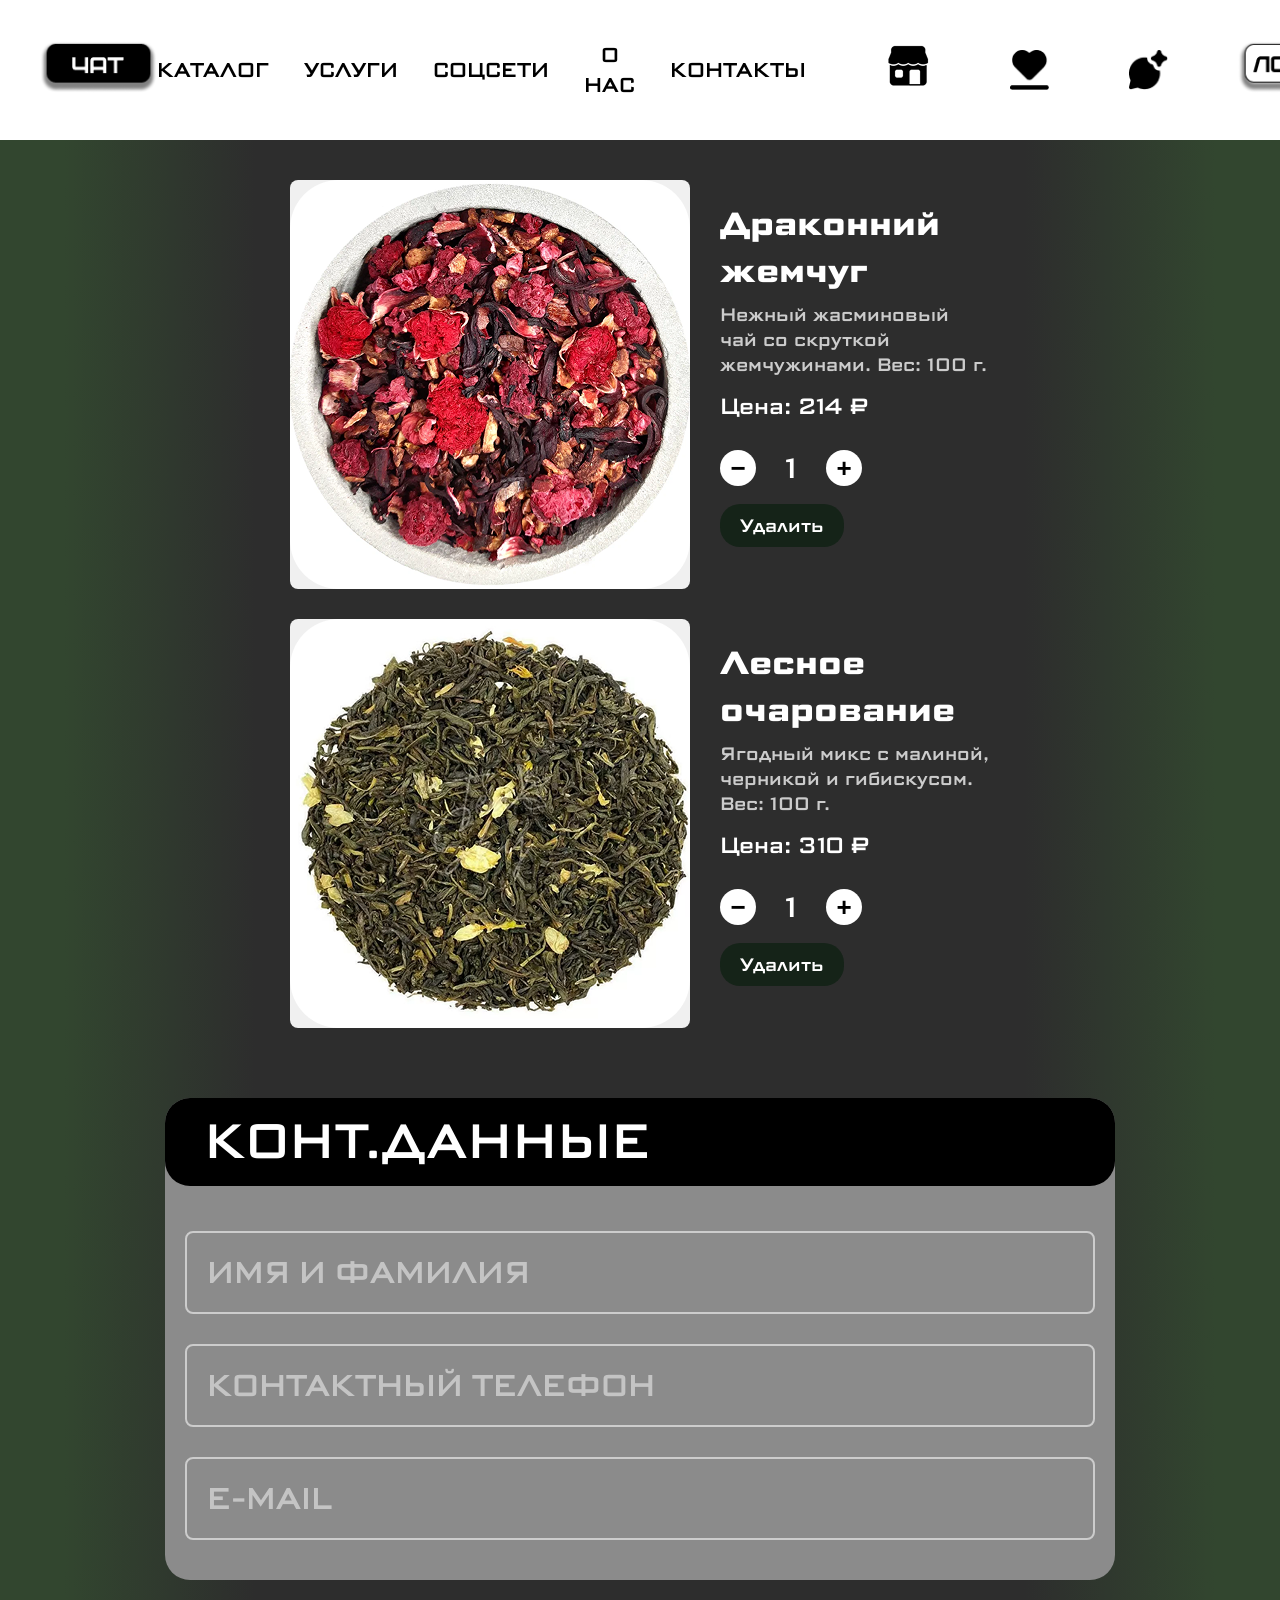
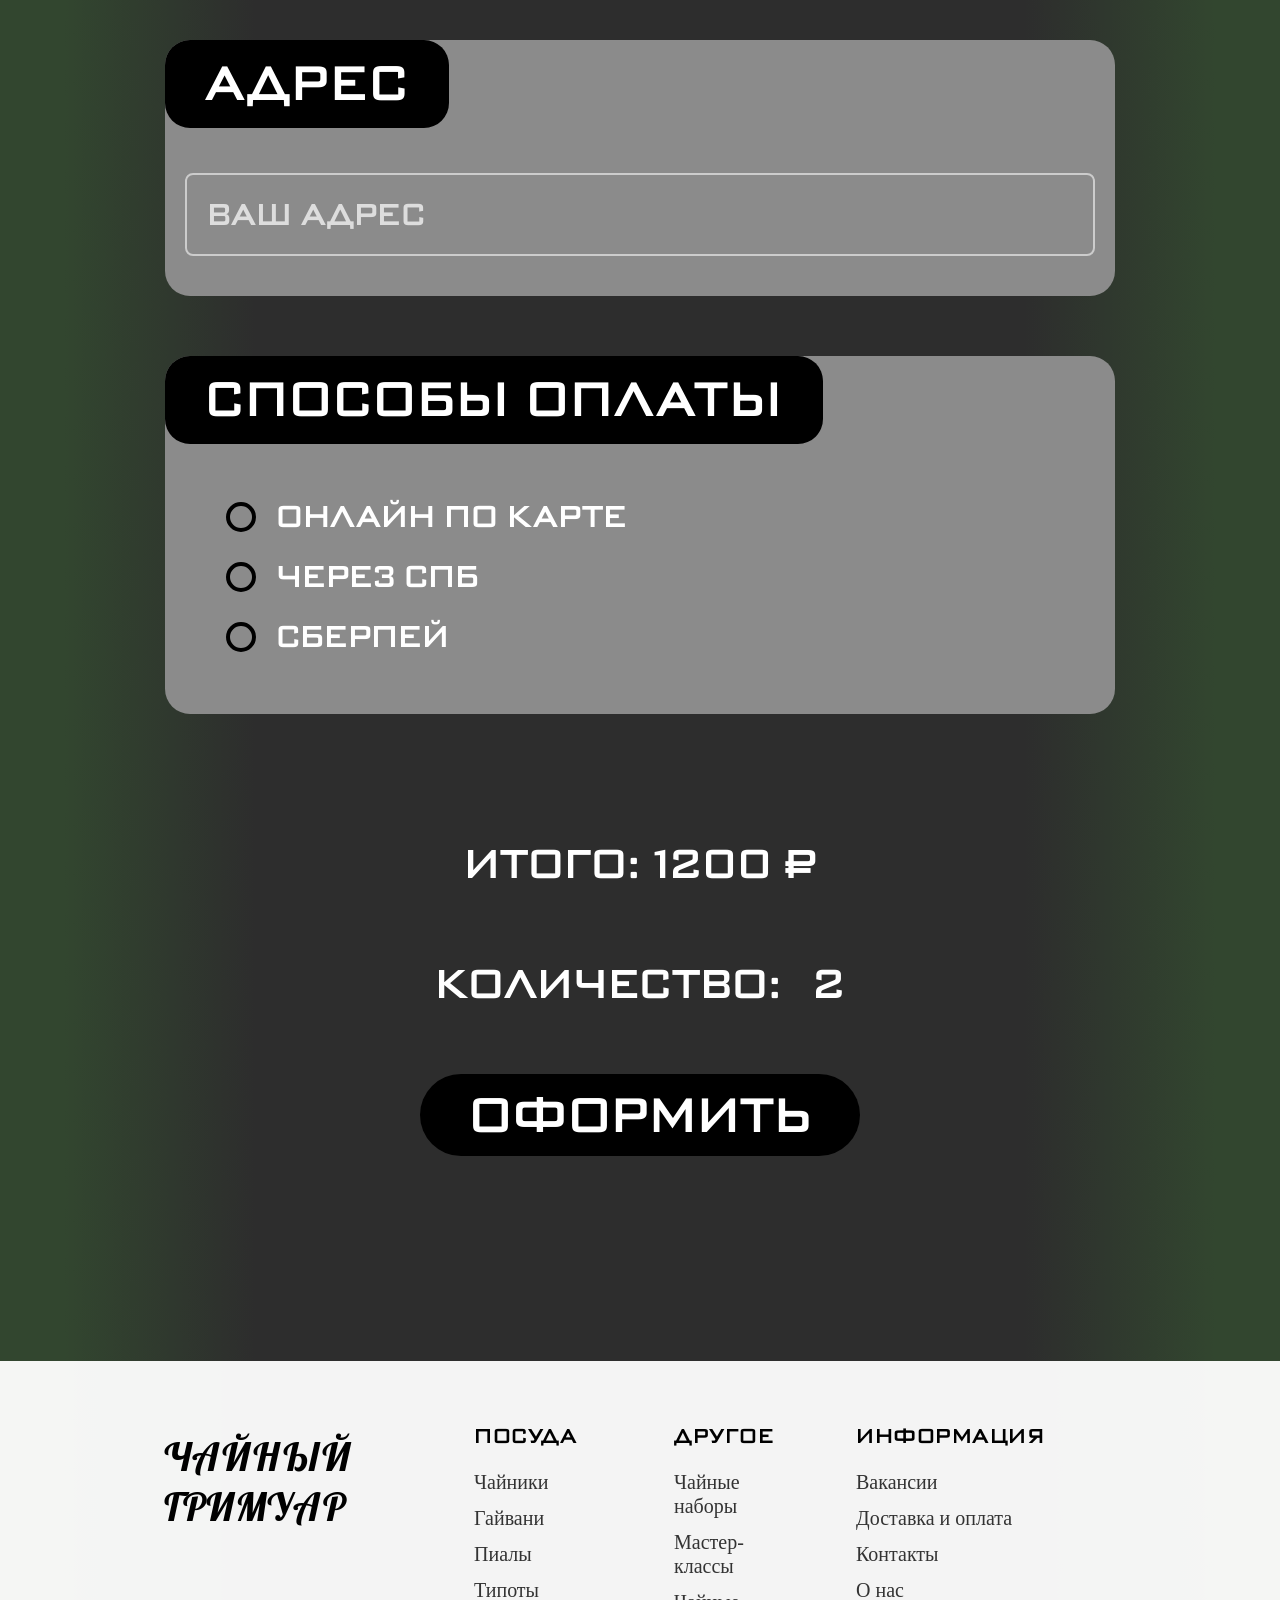
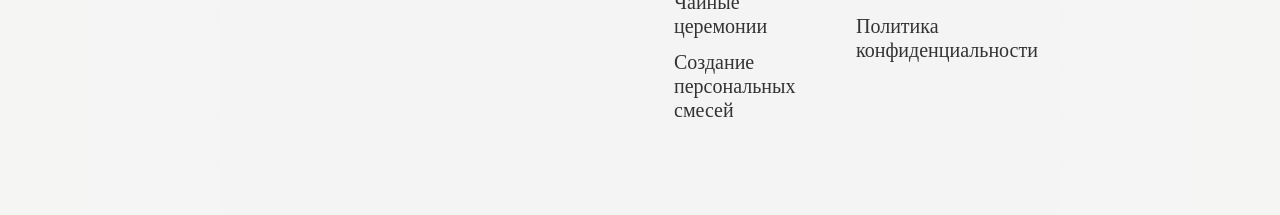
<file: basket.html>
<!DOCTYPE html>
<html lang="ru">
<head>
  <meta charset="UTF-8">
  <meta name="viewport" content="width=device-width, initial-scale=1.0, user-scalable=yes">
  <title>Корзина — Чайный магазин</title>
  <link rel="stylesheet" href="styles/stylesbasket.css">
  <link rel="preconnect" href="https://fonts.googleapis.com">
<link rel="preconnect" href="https://fonts.gstatic.com" crossorigin>
<link href="https://fonts.googleapis.com/css2?family=Lobster&family=Science+Gothic:wdth,wght@50,100..900&display=swap" rel="stylesheet">
</head>
<body>
  <div class="page">
    <!-- Шапка -->
    <div class="header">
            <div class="icon-img-btn">
                <button class="special-icon-btn">
                    <img src="images/чат 3.png" alt="icon-img-btn">
                </button>
    </div>
        <div class="nav-links">
            <button class="nav-link">КАТАЛОГ</button>
            <button class="nav-link">УСЛУГИ</button>
            <button class="nav-link">СОЦСЕТИ</button>
            <button class="nav-link">О НАС</button>
            <button class="nav-link">КОНТАКТЫ</button>
        </div>
        <!-- правый блок: 3 иконки + кнопка -->
        <div class="right-group">
            <div class="social-icons">
                    <a href="index.html">
                    <button class="nav-link"><img src="images/главстр.png" alt="Главная">
                    </a>
                </button>
                <button class="social-icon"><img src="images/Union.png" alt="избранное"></button>
                <button class="social-icon"><img src="images/чат.png" alt="чат"></button>
            </div>
            <div class="special-icon-wrapper">
                <button class="special-icon-btn">
                  <a href="login.html">
                  <img src="images/логин1.png" alt="special icon">
                  </a>
                </button>
            </div>
        </div>
    </div>

    <!-- Карточки товаров (корзина) — пролистываются по две вниз, с управлением -->
    <div class="cart-section" id="cartSection">
      <div class="cart-items-container" id="cartContainer">
        <!-- карточки генерируются JS, но можно и статично для демонстрации -->
      </div>
      <!-- стрелки для добавления/удаления? по условию: "с возможностью удалить товар, добавить еще с помощью стрелки" 
           интерпретируем как внутри карточки стрелки количества и кнопка удаления -->
    </div>

        <!-- Блок КОНТ.ДАННЫЕ -->
    <div class="contacts-block">
      <div class="contacts-title">КОНТ.ДАННЫЕ</div>
      <div class="contact-field">
        <input type="text" placeholder="ИМЯ И ФАМИЛИЯ" id="nameInput">
      </div>
      <div class="contact-field">
        <input type="text" placeholder="КОНТАКТНЫЙ ТЕЛЕФОН" id="phoneInput">
      </div>
      <div class="contact-field">
        <input type="email" placeholder="E-MAIL" id="emailInput">
      </div>
    </div>

    <!-- Блок АДРЕС -->
    <div class="address-block">
      <div class="address-title">АДРЕС</div>
      <div class="address-field">
        <input type="text" placeholder="ВАШ АДРЕС" id="addressInput">
      </div>
    </div>

    <!-- Блок Способы оплаты -->
    <div class="payment-block">
      <div class="payment-title">СПОСОБЫ ОПЛАТЫ</div>
      <div class="payment-options" id="paymentOptions">
        <div class="payment-option" data-value="online">
          <div class="radio-circle" onclick="selectPayment(this)"></div>
          <span class="payment-text">ОНЛАЙН ПО КАРТЕ</span>
        </div>
        <div class="payment-option" data-value="spb">
          <div class="radio-circle" onclick="selectPayment(this)"></div>
          <span class="payment-text">ЧЕРЕЗ СПБ</span>
        </div>
        <div class="payment-option" data-value="sberpay">
          <div class="radio-circle" onclick="selectPayment(this)"></div>
          <span class="payment-text">СБЕРПЕЙ</span>
        </div>
      </div>
    </div>
 </div>
  
    <!-- ВАШ ЗАКАЗ -->
    <div class="order-summary">ВАШ ЗАКАЗ</div>
    <div class="order-details">
      <span>КОЛИЧЕСТВО:</span>
      <span id="totalQuantity">2</span>
    </div>
    <div class="total-block">
      <span>ИТОГО:</span>
      <span id="totalPrice">1200 ₽</span>
    </div>

    <!-- Кнопка ОФОРМИТЬ -->
    <button class="checkout-btn" id="checkoutButton">ОФОРМИТЬ</button>

    <!-- Подвал -->
    <footer class="footer">
    <div class="footer-content">
        <div class="footer-brand">
            <h2 class="brand-title">ЧАЙНЫЙ ГРИМУАР</h2>
        </div>
        <div class="footer-links">
            <div class="footer-column">
                <h3 class="column-title">ПОСУДА</h3>
                <ul class="footer-list">
                    <li><a href="#">Чайники</a></li>
                    <li><a href="#">Гайвани</a></li>
                    <li><a href="#">Пиалы</a></li>
                    <li><a href="#">Типоты</a></li>
                </ul>
            </div>
            <div class="footer-column">
                <h3 class="column-title">ДРУГОЕ</h3>
                <ul class="footer-list">
                    <li><a href="#">Чайные наборы</a></li>
                    <li><a href="#">Мастер-классы</a></li>
                    <li><a href="#">Чайные церемонии</a></li>
                    <li><a href="#">Создание персональных смесей</a></li>
                </ul>
            </div>
        </div>
        <div class="footer-info">
            <h3 class="column-title">ИНФОРМАЦИЯ</h3>
            <ul class="footer-list">
                <li><a href="#">Вакансии</a></li>
                <li><a href="#">Доставка и оплата</a></li>
                <li><a href="#">Контакты</a></li>
                <li><a href="#">О нас</a></li>
                <li><a href="#">Политика конфиденциальности</a></li>
            </ul>
        </div>
        <div class="image-section"></div>
    </div>
</footer>
    <script>
    
    (function() {
      // Данные товаров в корзине (чай)
      const products = [
        { id: 1, name: 'Драконний жемчуг', price: 214, quantity: 1, image: 'images/Rectangle 49.png',
    description: 'Нежный жасминовый чай со скруткой жемчужинами. Вес: 100 г.'
  },
        { id: 2, name: 'Лесное очарование', price: 310, quantity: 1, image: 'images/Rectangle 41.png',
    description: 'Ягодный микс с малиной, черникой и гибискусом. Вес: 100 г.'
  }
      ];

      const cartContainer = document.getElementById('cartContainer');
      const totalQuantitySpan = document.getElementById('totalQuantity');
      const totalPriceSpan = document.getElementById('totalPrice');

      // Функция пересчета итогов
      function updateTotals() {
        let totalQty = 0;
        let totalCost = 0;
        const cards = document.querySelectorAll('.product-card');
        cards.forEach(card => {
          const qtyEl = card.querySelector('.quantity-value');
          const price = parseInt(card.dataset.price);
          const qty = parseInt(qtyEl.textContent);
          totalQty += qty;
          totalCost += price * qty;
        });
        totalQuantitySpan.textContent = totalQty;
        totalPriceSpan.textContent = totalCost + ' ₽';
      }

      // Удаление товара
      window.deleteProduct = function(cardElement) {
        cardElement.remove();
        updateTotals();
        
      };

      // Изменение количества (стрелки)
      window.changeQuantity = function(button, delta) {
        const card = button.closest('.product-card');
        const qtySpan = card.querySelector('.quantity-value');
        let currentQty = parseInt(qtySpan.textContent);
        currentQty = Math.max(1, currentQty + delta); // минимум 1
        qtySpan.textContent = currentQty;
        updateTotals();
      };

      
      // Рендер одной карточки
     function renderProductCard(product) {
  const cardDiv = document.createElement('div');
  cardDiv.className = 'product-card';
  cardDiv.dataset.price = product.price;
  cardDiv.dataset.id = product.id;
  
  cardDiv.innerHTML = `
    <!-- Картинка товара -->
    <div class="product-image" style="background-image: url('${product.image}');"></div>
    
    <!-- Информация о товаре -->
    <div class="product-info">
      <div class="product-title">${product.name}</div>
      
      <!-- Описание чая (между названием и ценой) -->
      <div class="product-description">${product.description}</div>
      
      <div class="product-desc">Цена: ${product.price} ₽</div>
      <div class="product-controls">
        <button class="quantity-btn" onclick="changeQuantity(this, -1)">−</button>
        <span class="quantity-value">${product.quantity}</span>
        <button class="quantity-btn" onclick="changeQuantity(this, 1)">+</button>
        <button class="delete-btn" onclick="deleteProduct(this.closest('.product-card'))">Удалить</button>
      </div>
    </div>
  `;
  
  cartContainer.appendChild(cardDiv);
}

      // Инициализация корзины
      function initCart() {
        cartContainer.innerHTML = '';
        products.forEach(p => renderProductCard(p));
        
        const existingBtn = document.getElementById('addProductBtn');
        if (existingBtn) existingBtn.remove();
        addMoreBtn.id = 'addProductBtn';
        document.getElementById('cartSection').appendChild(addMoreBtn);
        updateTotals();
      }

      // Выбор способа оплаты (галочка в кружке)
      window.selectPayment = function(circleElement) {
        // снять выделение со всех кружков в блоке
        const allCircles = document.querySelectorAll('#paymentOptions .radio-circle');
        allCircles.forEach(c => c.classList.remove('checked'));
        // добавить checked на выбранный
        circleElement.classList.add('checked');
      };

  
      // Кнопка ОФОРМИТЬ (просто демонстрация)
      document.getElementById('checkoutButton').addEventListener('click', function() {
        const name = document.getElementById('nameInput').value || 'Не указано';
        const phone = document.getElementById('phoneInput').value || 'Не указан';
        const email = document.getElementById('emailInput').value || 'Не указан';
        const address = document.getElementById('addressInput').value || 'Не указан';
        const paymentSelected = document.querySelector('#paymentOptions .radio-circle.checked');
        const paymentMethod = paymentSelected ? paymentSelected.closest('.payment-option').dataset.value : 'не выбран';
        alert(`Заказ оформлен!\nИмя: ${name}\nТелефон: ${phone}\nEmail: ${email}\nАдрес: ${address}\nОплата: ${paymentMethod}\nСумма: ${totalPriceSpan.textContent}`);
      });

      // Старт
      initCart();
      // По умолчанию выберем первый способ оплаты
      const firstCircle = document.querySelector('#paymentOptions .radio-circle');
      if (firstCircle) firstCircle.classList.add('checked');
    })();
  </script>
</body>
</html>
</file>
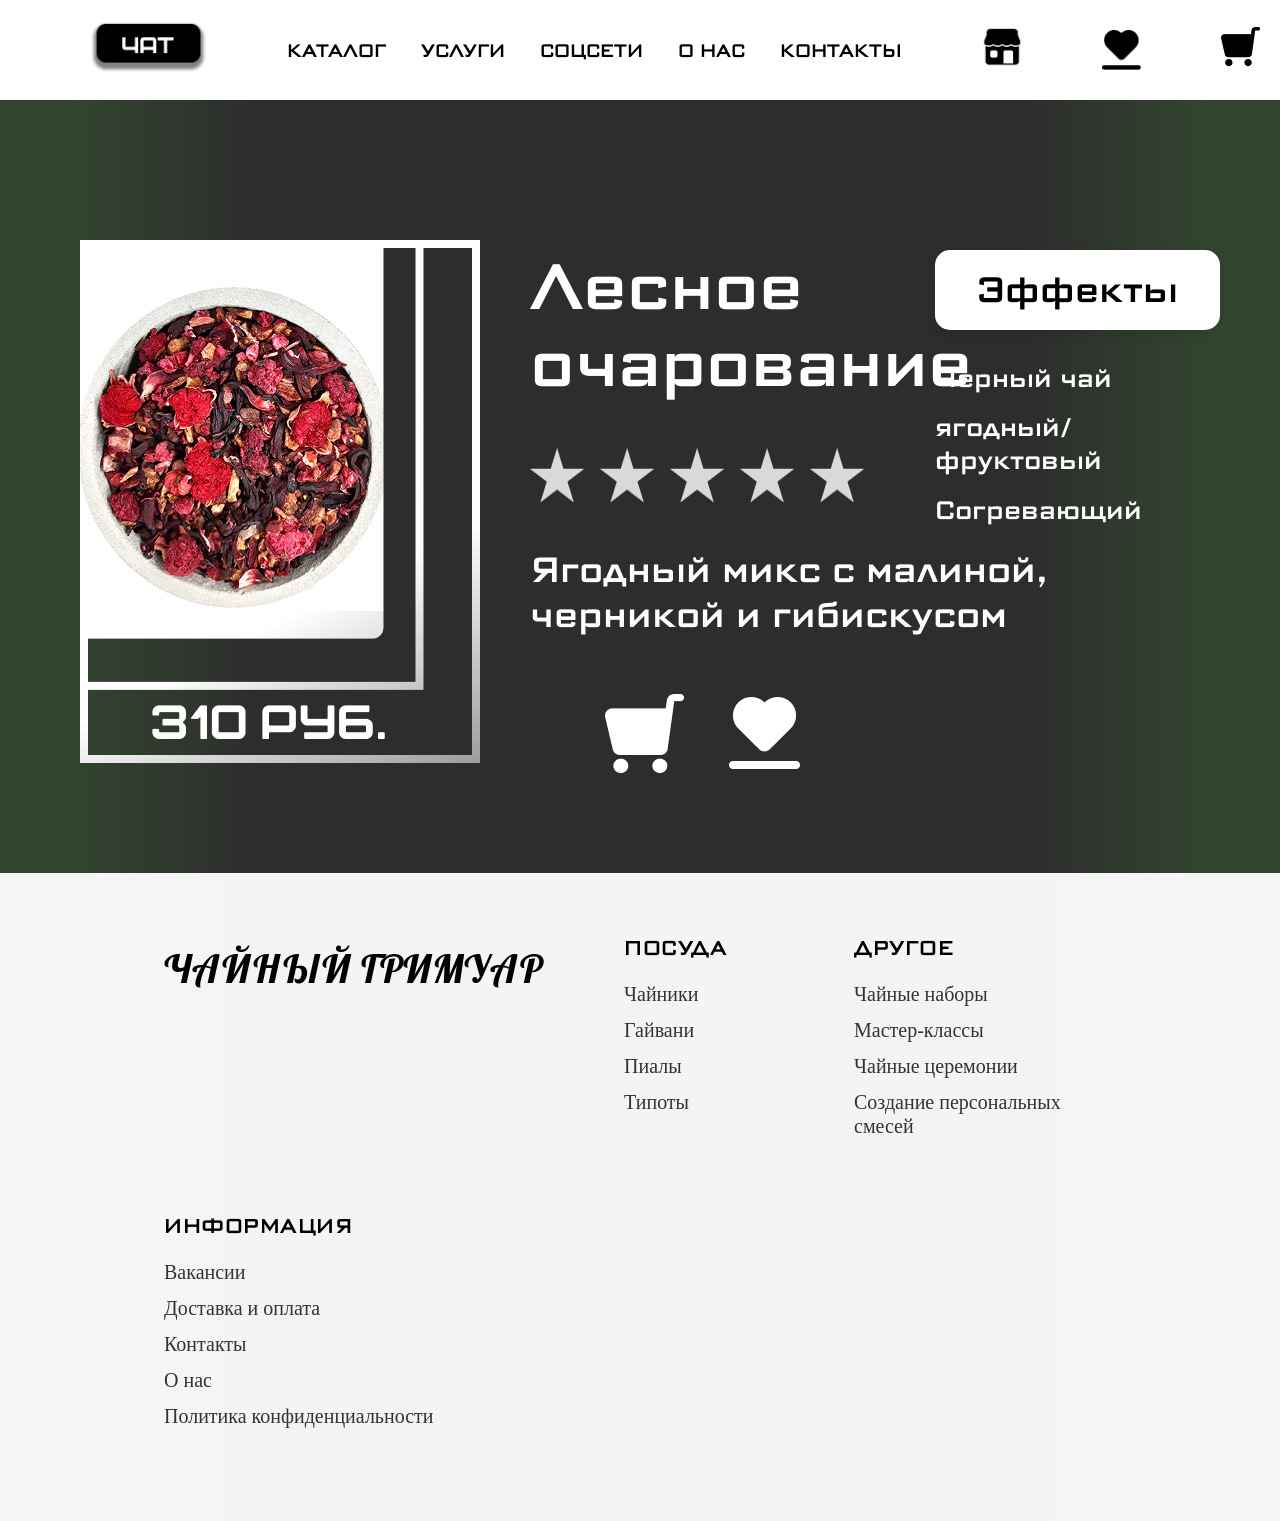
<file: carts.html>
<!DOCTYPE html>
<html lang="ru">
<head>
    <meta charset="UTF-8">
    <meta name="viewport" content="width=device-width, initial-scale=1.0, user-scalable=yes">
    <title>Чайный Гримуар | Лесное очарование</title>
    <!-- Подключение шрифтов -->
    <link rel="stylesheet" href="styles/stylescarts.css">
    <link rel="preconnect" href="https://fonts.googleapis.com">
<link rel="preconnect" href="https://fonts.gstatic.com" crossorigin>
<link href="https://fonts.googleapis.com/css2?family=Lobster&family=Science+Gothic:wdth,wght@50,100..900&display=swap" rel="stylesheet">
</head>
<body>
    <main class="main-content">
        <!-- Шапка сайта -->
        <header class="header">
            <div class="header">
            <div class="icon-img-btn">
                <button class="special-icon-btn">
                    <img src="images/чат 3.png" alt="icon-img-btn">
                </button>
    </div>
        <div class="nav-links">
            <button class="nav-link">КАТАЛОГ</button>
            <button class="nav-link">УСЛУГИ</button>
            <button class="nav-link">СОЦСЕТИ</button>
            <button class="nav-link">О НАС</button>
            <button class="nav-link">КОНТАКТЫ</button>
        </div>
        <!-- правый блок: 3 иконки + кнопка -->
        <div class="right-group">
            <div class="social-icons">
                <a href="index.html">
                <button class="social-icon"><img src="images/главстр.png" alt="корзина"></button>
                </a>
                <button class="social-icon"><img src="images/Union.png" alt="Избранное"></button>
                <a href="basket.html">
                <button class="social-icon"><img src="images/rjhxth.png" alt="чат"></button>
                </a>
            </div>
            <div class="special-icon-wrapper">
                <a href="login.html">
    <button class="nav-link"></button><img src="images/логин1.png" alt="логин"></button>
</a>
            </div>
        </div>
    </div>
        </header>
        
        <!-- Основной контент: карточка товара -->
        <div class="main-page">
            <div class="product-card">
                <img src="images/Union1.png" 
                     alt="Лесное очарование - ягодный чай" 
                     class="product-image-main">
                <h1 class="product-title">Лесное очарование</h1>
                <div class="product-rating">
                    <img src="images/Star 41.png" alt="★" class="rating-star">
                    <img src="images/Star 41.png" alt="★" class="rating-star">
                    <img src="images/Star 41.png" alt="★" class="rating-star">
                    <img src="images/Star 41.png" alt="★" class="rating-star">
                    <img src="images/Star 41.png" alt="★" class="rating-star">
                </div>
                <p class="product-description">
                    Ягодный микс с малиной,<br>
                    черникой и гибискусом
                </p>
                
                <div class="product-icons">
                    <button class="icon-btn">
                        <a href="basket.html">
                        <img src="images/rjhpbyf,tk.png" alt="Иконка">
                        </a>
                    </button>
                    <button class="icon-btn">
                        <img src="images/избрбел.png" alt="Избранное">
                    </button>
                </div>
            </div>
        </div>
        <div class="right-sidebar">
            <div class="effects-rectangle">
                <span class="effects-text">Эффекты</span>
            </div>
            <div class="tea-info">
                <div class="tea-name">Черный чай</div>
                <div class="tea-flavor">ягодный/<br>фруктовый</div>
                <div class="tea-warming">Согревающий</div>
            </div>
        </div>
    </main>
    <!-- Подвал сайта -->
    <footer class="footer">
        <div class="footer-content">
            <div class="footer-brand">
                <h2 class="brand-title">ЧАЙНЫЙ ГРИМУАР</h2>
            </div>
            <div class="footer-links">
                <div class="footer-column">
                    <h3 class="column-title">ПОСУДА</h3>
                    <ul class="footer-list">
                        <li><a href="#">Чайники</a></li>
                        <li><a href="#">Гайвани</a></li>
                        <li><a href="#">Пиалы</a></li>
                        <li><a href="#">Типоты</a></li>
                    </ul>
                </div>
                <div class="footer-column">
                    <h3 class="column-title">ДРУГОЕ</h3>
                    <ul class="footer-list">
                        <li><a href="#">Чайные наборы</a></li>
                        <li><a href="#">Мастер-классы</a></li>
                        <li><a href="#">Чайные церемонии</a></li>
                        <li><a href="#">Создание персональных смесей</a></li>
                    </ul>
                </div>
            </div>
            <div class="footer-info">
                <h3 class="column-title">ИНФОРМАЦИЯ</h3>
                <ul class="footer-list">
                    <li><a href="#">Вакансии</a></li>
                    <li><a href="#">Доставка и оплата</a></li>
                    <li><a href="#">Контакты</a></li>
                    <li><a href="#">О нас</a></li>
                    <li><a href="#">Политика конфиденциальности</a></li>
                </ul>
            </div>
</footer>
</body>
</html>
</file>
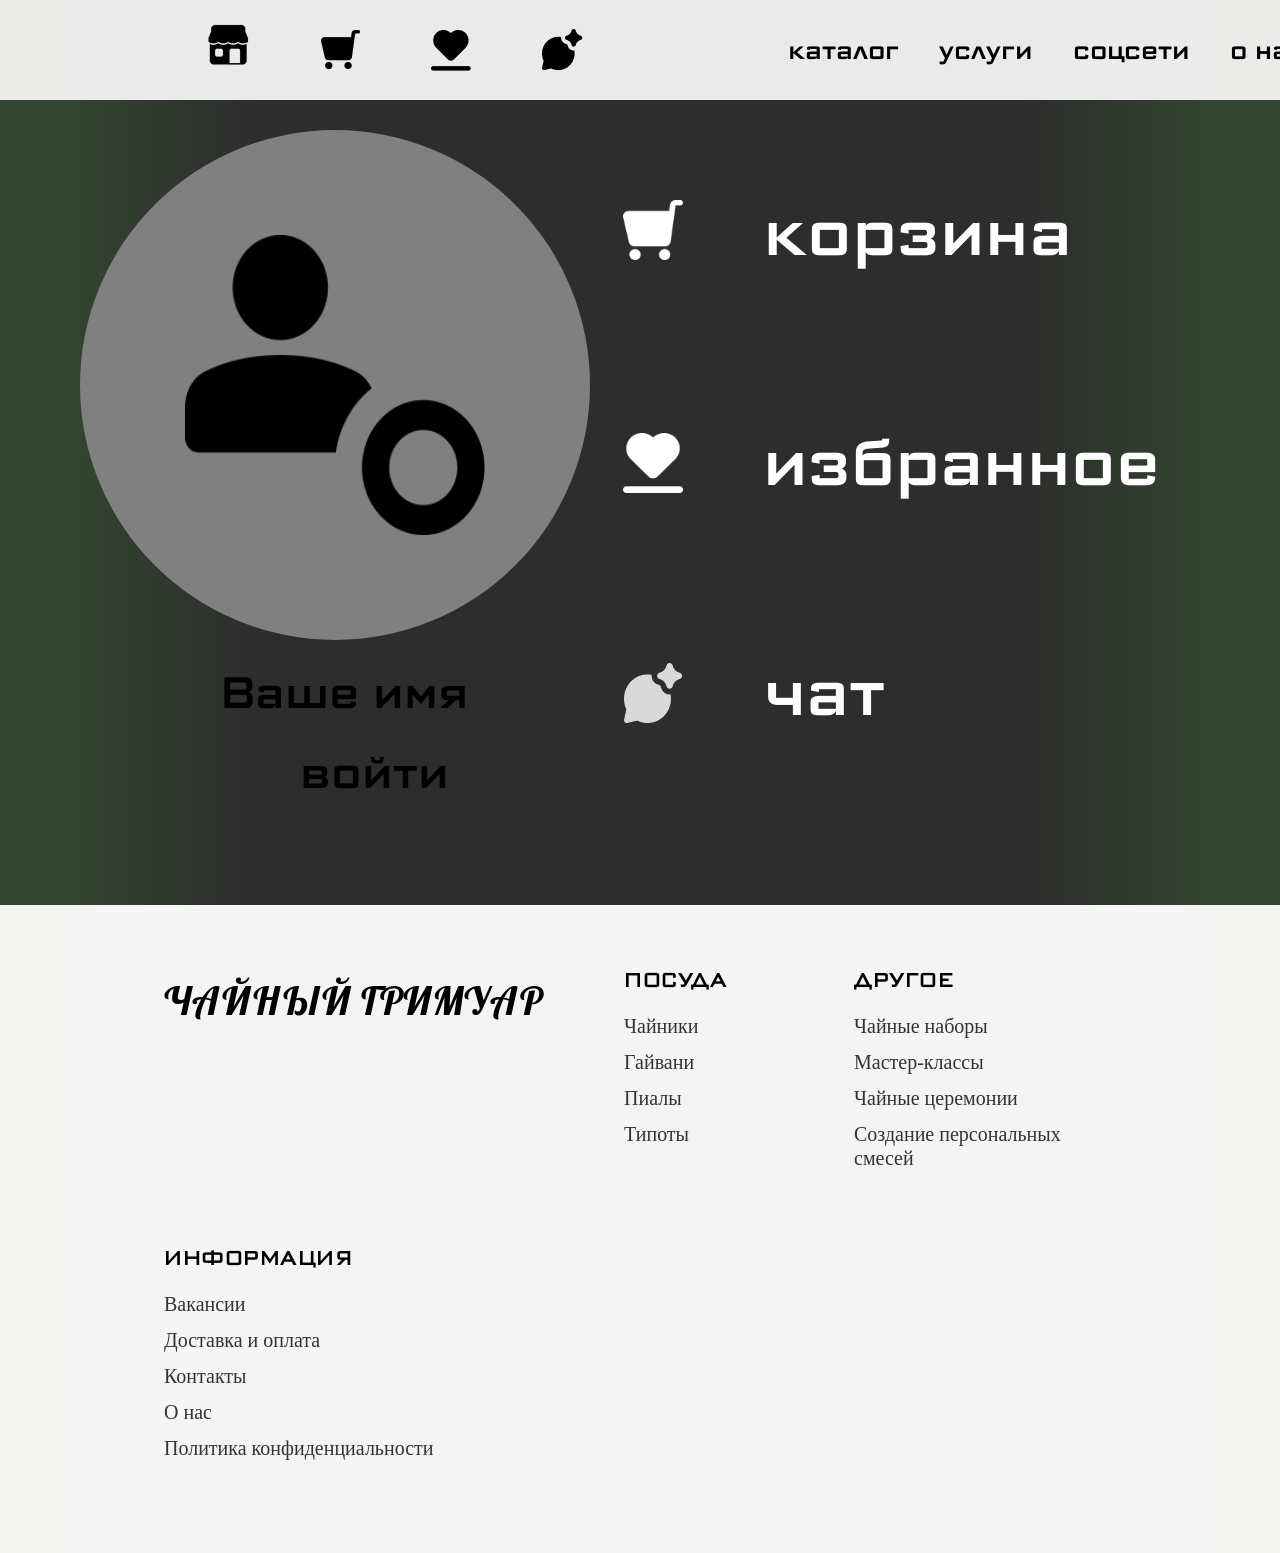
<file: login.html>
<!DOCTYPE html>
<html lang="ru">
<head>
    <meta charset="UTF-8">
    <meta name="viewport" content="width=device-width, initial-scale=1.0">
    <title>Чайный Гримуар</title>
    <link rel="stylesheet" href="styles/styleslogin.css">
    <link rel="preconnect" href="https://fonts.googleapis.com">
<link rel="preconnect" href="https://fonts.gstatic.com" crossorigin>
<link href="https://fonts.googleapis.com/css2?family=Lobster&family=Science+Gothic:wdth,wght@50,100..900&display=swap" rel="stylesheet">
    <!-- Подключение шрифтов -->
</head>
<body>
    <main class="main-content">
        <!-- Шапка сайта -->
        <header class="header">
            <div class="header-left">
                <button class="icon-btn">
                    <a href="index.html">
                    <button class="nav-link"><img src="images/главстр.png" alt="Главная">
                    </a>
                </button>
                <button class="icon-btn">
                    <a href="basket.html">
                    <img src="images/корзина.png" alt="Корзина">
                    </a>
                </button>
                <button class="icon-btn">
                    <img src="images/Union.png" alt="Избранное">
                </button>
                <button class="icon-btn">
                    <img src="images/чат.png" alt="Чат">
                </button>
            </div>
            <nav class="header-right">
                <a href="#" class="nav-link">каталог</a>
                <a href="#" class="nav-link">услуги</a>
                <a href="#" class="nav-link">соцсети</a>
                <a href="#" class="nav-link">о нас</a>
                <a href="#" class="nav-link">контакты</a>
            </nav>
        </header>

        <!-- Левая колонка с кругом и кнопками -->
        <div class="left-column">
            <div class="circle-container">
                <div class="circle">
                    <img src="images/логин.png" alt="Логин" class="circle-image">
                </div>
            </div>
            <div class="name-field">
                <input type="text" class="name-input" placeholder="Ваше имя" value="Ваше имя">
            </div>
            <button class="login-btn">войти</button>
        </div>

        <!-- Вертикальные кнопки справа -->
        <div class="vertical-buttons">
            <div class="vertical-btn">
                <a href="basket.html">
                <img src="images/rjhpbyf,tk.png" alt="Корзина" class="btn-icon">
                </a>
                <span class="btn-text">корзина</span>
            </div>
            <div class="vertical-btn">
                <img src="images/избрбел.png" alt="Избранное" class="btn-icon">
                <span class="btn-text">избранное</span>
            </div>
            <div class="vertical-btn">
                <img src="images/чатбел.png" alt="Чат" class="btn-icon">
                <span class="btn-text">чат</span>
            </div>
        </div>
    </main>
    <!-- Подвал сайта -->
    <footer class="footer">
        <div class="footer-content">
            <div class="footer-brand">
                <h2 class="brand-title">ЧАЙНЫЙ ГРИМУАР</h2>
            </div>
            <div class="footer-links">
                <div class="footer-column">
                    <h3 class="column-title">ПОСУДА</h3>
                    <ul class="footer-list">
                        <li><a href="#">Чайники</a></li>
                        <li><a href="#">Гайвани</a></li>
                        <li><a href="#">Пиалы</a></li>
                        <li><a href="#">Типоты</a></li>
                    </ul>
                </div>
                <div class="footer-column">
                    <h3 class="column-title">ДРУГОЕ</h3>
                    <ul class="footer-list">
                        <li><a href="#">Чайные наборы</a></li>
                        <li><a href="#">Мастер-классы</a></li>
                        <li><a href="#">Чайные церемонии</a></li>
                        <li><a href="#">Создание персональных смесей</a></li>
                    </ul>
                </div>
            </div>
            <div class="footer-info">
                <h3 class="column-title">ИНФОРМАЦИЯ</h3>
                <ul class="footer-list">
                    <li><a href="#">Вакансии</a></li>
                    <li><a href="#">Доставка и оплата</a></li>
                    <li><a href="#">Контакты</a></li>
                    <li><a href="#">О нас</a></li>
                    <li><a href="#">Политика конфиденциальности</a></li>
                </ul>
            </div>
        </div>
    </footer>
</body>
</html>
</file>
<file: styles/stylesbasket.css>
* {
    margin: 0;
    padding: 0;
    box-sizing: border-box;
}

body {
    font-family: "Science Gothic", sans-serif;
    display: flex;
    flex-direction: column;
    background: linear-gradient(90deg, 
        #32462F 0%, 
        #32462F 5%, 
        #2D2D2D 20%, 
        #2D2D2D 80%, 
        #32462F 95%, 
        #32462F 100%);
    width: 100%;
     overflow-x: hidden; 
}

.page {
    display: flex;
    flex-direction: column;
    align-items: center;
    width: 100%;
    margin: 0 auto;
    padding: 0 0px 60px 0px;
    position: relative;
    min-height: auto;
    height: auto;
    gap: 0;
}

/* ===== ШАПКА ===== */
.header {
    display: grid;
    background-color: #FFFFFF;  
    grid-template-columns: 1fr auto 1fr;
    align-items: center;
    padding: 40px;
    width: 100%;
    max-width: 100%; 
    position: relative;
    z-index: 10; 
    flex-shrink: 0;
    order: 1;  
}

/* Левая иконка */
.icon-img-btn {
    background: none;
    border: none;
    cursor: pointer;
    padding: 0;
    transition: opacity 0.2s;
}

.icon-img-btn img {
    display: block;
    height: 55px;
    width: auto;
}

.icon-img-btn:hover {
    opacity: 0.7;
}

/* Центральная навигация */
.nav-links {
    display: flex;
    gap: 35px;
    justify-self: center;
    align-self: center;
}

.nav-link {
    font-family: "Science Gothic", sans-serif;
    font-size: 20px;
    color: #000000;
    background: none;
    border: none;
    cursor: pointer;
    padding: 0;
    transition: opacity 0.2s;
    text-decoration: none;
}

.nav-link:hover {
    opacity: 0.6;
}

/* Правая группа */
.right-group {
    display: flex;
    align-items: center;
    gap: 70px;
    justify-self: end;
}

.social-icons {
    display: flex;
    gap: 80px;
}

.social-icon {
    background: none;
    border: none;
    cursor: pointer;
    padding: 0;
    transition: opacity 0.2s;
}

.social-icon img {
    display: block;
    height: 40px;
    width: auto;
}

.social-icon:hover {
    opacity: 0.7;
}

.special-icon-btn {
    background: none;
    border: none;
    cursor: pointer;
    padding: 0;
    transition: opacity 0.2s;
}

.special-icon-btn img {
    display: block;
    height: 52px;
    width: auto;
}

.special-icon-btn:hover {
    opacity: 0.7;
}

/* ===== КАРТОЧКИ ТОВАРА ===== */
.cart-section {
    width: 100%;
    max-width: 900px;
    display: flex;
    flex-direction: column;
    align-items: center;
    gap: 30px;
    padding: 40px 20px;
    order: 2; 
}

.cart-items-container {
    display: flex;
    flex-wrap: wrap;
    justify-content: center;
    gap: 30px;
    width: 100%;
}

.product-card {
    display: flex;
    flex-wrap: wrap;
    justify-content: center;
    width: 100%;
    max-width: 700px;
    gap: 30px;
}

.product-image {
    width: 400px;
    height: 409px;
    max-width: 100%;
    background-size: cover;
    background-position: center;
    background-repeat: no-repeat;
    background-color: #f0f0f0;
    border-radius: 8px;
    flex-shrink: 0;
}

.product-info {
    color: white;
    font-family: "Science Gothic", sans-serif;
    display: flex;
    flex-direction: column;
    justify-content: flex-start;
    padding-top: 20px;
    flex: 1;
    min-width: 200px;
}

.product-title {
    font-size: 32px;
    margin-bottom: 8px;
    font-weight: bold;
}

.product-description {
    font-size: 18px;
    color: #cccccc;
    margin-bottom: 12px;
    line-height: 1.4;
    font-family: "Science Gothic", sans-serif;
}

.product-desc {
    font-size: 22px;
    margin-bottom: 15px;
    color: #ffffff;
}

.product-controls {
    display: flex;
    align-items: center;
    gap: 15px;
    margin-top: 10px;
    flex-wrap: wrap;
}

.quantity-btn {
    background: white;
    border: none;
    width: 36px;
    height: 36px;
    border-radius: 50%;
    font-size: 26px;
    display: flex;
    align-items: center;
    justify-content: center;
    cursor: pointer;
    font-weight: bold;
    color: black;
}

.quantity-value {
    font-size: 28px;
    min-width: 40px;
    text-align: center;
    color: white;
}

.delete-btn {
    background: #152318;
    border: none;
    color: white;
    padding: 8px 20px;
    border-radius: 20px;
    font-family: "Science Gothic", sans-serif;
    font-size: 18px;
    cursor: pointer;
    transition: background 0.3s;
}

.delete-btn:hover {
    background: #0d1a10;
}

.empty-cart-message {
    font-family: "Science Gothic", sans-serif;
    font-size: 32px;
    color: #888888;
    text-align: center;
    padding: 80px 20px;
    width: 100%;
    line-height: 1.6;
    letter-spacing: 2px;
    border: 2px dashed #555;
    border-radius: 16px;
    background: rgba(255, 255, 255, 0.03);
}

/* Пустая корзина */
.empty-cart-message {
    font-family: "Science Gothic", sans-serif;
    font-size: 28px;
    color: #999;
    text-align: center;
    padding: 60px 20px;
    width: 100%;
}

/* Общий стиль для заголовков с чёрной подложкой */
.contacts-title,
.address-title,
.payment-title {
    font-family: "Science Gothic", sans-serif;
    font-size: 48px;
    color: white;
    background-color: #000000;
    display: inline-block;
    padding: 20px 40px;
    margin: 0 0 30px 0px;  
    position: relative;
    left: 0;
    line-height: 1;
    letter-spacing: 1px;
    border-radius: 25px;
}



/* ===== БЛОК КОНТАКТНЫЕ ДАННЫЕ ===== */
.contacts-block {
    position: relative;
    top: auto;
    left: auto;
    transform: none;
    margin: 30px auto;
    background-color: #8B8B8B;
    border-radius: 4px;
    display: flex;
    flex-direction: column;
    width: 100%;
    max-width: 950px;
    padding: 0 0 25px 0;
    overflow: visible;
    border-radius: 25px;
    order: 3;  
}


.contact-field {
    width: calc(100% - 40px);
    height: 83px;
    background-color: #8B8B8B;
    border: 2px solid #ccc;
    margin: 15px 20px;
    font-family: "Science Gothic", sans-serif;
    font-size: 30px;
    color: white;
    padding-left: 20px;
    display: flex;
    align-items: center;
    position: relative;
    border-radius: 8px;
}

.contact-field input {
    width: 100%;
    height: 100%;
    background: transparent;
    border: none;
    outline: none;
    font-family: "Science Gothic", sans-serif;
    font-size: 30px;
    color: white;
    text-transform: uppercase;
}

.contact-field input::placeholder {
    color: #ddd;
    font-family: "Science Gothic", sans-serif;
    opacity: 0.7;
}

/* ===== БЛОК АДРЕС ===== */
.address-block {
    position: relative;
    top: auto;
    left: auto;
    transform: none;
    margin: 30px auto;
    background-color: #8B8B8B;
    width: 100%;
    max-width: 950px;
    padding: 0 0 25px 0;
    overflow: visible;
    border-radius: 25px;
    order: 4;  
}


.address-field {
    width: calc(100% - 40px);
    height: 83px;
    background-color: #8B8B8B;
    border: 2px solid #ccc;
    font-family: "Science Gothic", sans-serif;
    font-size: 30px;
    padding-left: 20px;
    display: flex;
    align-items: center;
    position: relative;
    margin: 15px 20px;
    border-radius: 8px;
}

.address-field input {
    width: 100%;
    height: 100%;
    background: transparent;
    border: none;
    outline: none;
    font-family: "Science Gothic", sans-serif;
    font-size: 30px;
    color: white;
}

.address-field input::placeholder {
    color: #ddd;
}

/* ===== БЛОК СПОСОБЫ ОПЛАТЫ ===== */
.payment-block {
    position: relative;
    top: auto;
    left: auto;
    transform: none;
    margin: 30px auto;
    background-color: #8B8B8B;
    width: 100%;
    max-width: 950px;
    padding: 0 0 25px 0;
    border-radius: 25px;
    order: 5;  
}


.payment-options {
    display: flex;
    flex-direction: column;
    gap: 15px;
    padding: 20px 20px 30px 61px;
}

.payment-option {
    display: flex;
    align-items: center;
    gap: 20px;
    cursor: pointer;
}

.radio-circle {
    width: 30px;
    height: 30px;
    border-radius: 50%;
    border: 4px solid rgb(0, 0, 0);
    display: flex;
    align-items: center;
    justify-content: center;
    cursor: pointer;
    background: transparent;
    flex-shrink: 0;
}

.radio-circle.checked::after {
    content: "";
    width: 18px;
    height: 18px;
    background: rgb(0, 0, 0);
    border-radius: 50%;
}

.payment-text {
    font-family: "Science Gothic", sans-serif;
    font-size: 30px;
    color: white;
    text-transform: uppercase;
}

/* ===== ВАШ ЗАКАЗ ===== */
.order-summary {
    position: absolute;
    top: auto;
    left: auto;
    transform: none;
    margin: 30px auto;
    font-family: "Science Gothic", sans-serif;
    font-size: 40px;
    color: white;
    order: 6;  
}

.order-details {
    position: relative;
   top: auto;
    left: auto;
    transform: none;
    margin: 30px auto;
    font-family: "Science Gothic", sans-serif;
    font-size: 40px;
    color: white;
    display: flex;
    gap: 30px;
    order: 7;  
}

.total-block {
    position: relative;
   top: auto;
    left: auto;
    transform: none;
    margin: 30px auto;
    font-family: "Science Gothic", sans-serif;
    font-size: 40px;
    color: white;
    order: 6;  
}

/* ===== КНОПКА ОФОРМИТЬ ===== */
.checkout-btn {
    position: relative;
   top: auto;
    left: auto;
    transform: none;
    margin: 30px auto;
    width: 440px;
    max-width: 90%;
    height: 82px;
    background-color: black;
    border-radius: 41px;
    display: flex;
    align-items: center;
    justify-content: center;
    color: white;
    font-family: "Science Gothic", sans-serif;
    font-size: 48px;
    cursor: pointer;
    border: none;
    text-transform: uppercase;
    transition: background 0.3s;
    order: 8;  
}

.checkout-btn:hover {
    background: #222;
}

/* ===== ПОДВАЛ ===== */
.footer {
    width: 100%;
    background-color: rgba(255, 255, 255, 0.95);
    padding: 60px 164px 80px 164px;
    margin-top: 175px;
    position: relative;
    z-index: 1;
    order: 10;  
}

.footer-content {
    display: flex;
    justify-content: space-between;
    gap: 60px;
    flex-wrap: wrap;
}

.footer-brand {
    flex: 1;
    min-width: 250px;
}

.brand-title {
    font-family: "Lobster", sans-serif;
    font-size: 40px;
    color: #000000;
    margin: 10px 0;
    font-weight: normal;
    letter-spacing: 1px;
}

.footer-links {
    display: flex;
    gap: 80px;
    flex: 2;
}

.footer-column {
    min-width: 120px;
}

.column-title {
    font-family: "Science Gothic", sans-serif;
    font-size: 20px;
    color: #000000;
    margin-bottom: 20px;
    font-weight: normal;
    letter-spacing: 0.5px;
}

.footer-list {
    list-style: none;
    padding: 0;
    margin: 0;
}

.footer-list li {
    margin-bottom: 12px;
}

.footer-list a {
    font-family: 'Figma Hand', 'Kalam', cursive;
    font-size: 20px;
    color: #333;
    text-decoration: none;
    transition: color 0.3s ease;
}

.footer-list a:hover {
    color: #000;
    text-decoration: underline;
}

.footer-info {
    flex: 1;
    min-width: 200px;
}

/* ===== ОБЩИЕ СТИЛИ ===== */
input {
    border: none;
    background: transparent;
}

.hidden {
    display: none;
}

/* ===== АДАПТИВНОСТЬ ===== */
@media (max-width: 1200px) {
    .header {
        padding: 30px;
        grid-template-columns: 1fr;
        gap: 20px;
    }
    
    .right-group {
        justify-self: center;
    }
    
    .footer {
        padding: 40px 60px;
    }
    
    .footer-content {
        flex-direction: column;
        gap: 40px;
    }
}

@media (max-width: 768px) {
    .product-image {
        width: 100%;
        height: 250px;
    }
    
    .contacts-block,
    .address-block,
    .payment-block {
        width: 95%;
    }
    
    .checkout-btn {
        width: 90%;
        font-size: 36px;
    }
    
    .order-summary,
    .order-details,
    .total-block {
        left: 5%;
        transform: translateX(0);
    }
}
</file>
<file: styles/stylescarts.css>
* {
    margin: 0;
    padding: 0;
    box-sizing: border-box;
}

/* Body - gradient background */
body {
    background: linear-gradient(90deg, 
        #32462F 0%, 
        #32462F 5%, 
        #2D2D2D 20%, 
        #2D2D2D 80%, 
        #32462F 95%, 
        #32462F 100%);
    font-family: "Science Gothic", sans-serif;
    min-height: 100vh;
    display: flex;
    flex-direction: column;
}

/* Main container */
.container {
    width: 1440px;
    max-width: 100%;
    margin: 0 auto;
    font-family: "Science Gothic", sans-serif;
    font-size: 14px;
    flex: 1;
    position: relative;
    display: flex;
    flex-direction: column;
}

/* ========== HEADER ========== */
.header {
    display: inline-flex;
    justify-content: space-between;
    align-items: center;
    padding: 0 64px 0 40px;
    background-color: rgb(255, 255, 255);
    height: 100px;
    width: 100%;
    position: relative;
    z-index: 2;
    flex-shrink: 0;
}

/* Левая кнопка-иконка */
.icon-img-btn img {  
    display: block;
    align-items: center;
    height: 55px;
    background: none;
    cursor: pointer;
    width: auto;
    transition: opacity 0.2s;
}

.icon-img-btn img:hover {
    opacity: 0.7;
}

.icon-img-btn img{
    display: block;
    height: 52px;
    width: auto;
}

/* Навигация (5 текстовых кнопок) */
.nav-links {
    display: flex;
    gap: 35px;
    padding-left: 80px;
    padding-right: 80px;
    justify-self: center;
    align-self: center;
}

.nav-link {
    font-family: "Science Gothic", sans-serif;
    font-size: 20px;
    color: rgb(0, 0, 0);
    background: none;
    border: none;
    cursor: pointer;
    padding: 0;
    transition: opacity 0.2s;
}

.nav-link:hover {
    opacity: 0.6;
}

/* Правый блок */
.right-group {
    display: flex;
    align-items: center;
    gap: 70px;
    justify-self: end;
}

.social-icons {
    display: flex;
    gap: 80px;
}

.social-icon {
    background: none;
    border: none;
    cursor: pointer;
    padding: 0;
    transition: opacity 0.2s;
}

.social-icon:hover {
    opacity: 0.7;
}

.social-icon img {
    display: block;
    height: 40px;
    width: auto;
}

.special-icon-wrapper {
    margin-right: 0;
}

.special-icon-btn {
    margin-left: 10px;
    background: none;
    border: none;
    cursor: pointer;
    padding: 0;
    transition: opacity 0.2s;
}

.special-icon-btn img {
    display: block;
    height: 52px;
    width: auto;
}

.icon-btn {
    background: none;
    border: none;
    cursor: pointer;
    padding: 0;
    display: flex;
    align-items: center;
    justify-content: center;
    transition: all 0.2s ease;
}

.icon-btn:hover {
    opacity: 0.7;
    transform: scale(1.05);
}

.icon-btn img {
    display: block;
    transition: filter 0.2s ease;
}

.nav-link {
    text-decoration: none;
    font-family: "Science Gothic", sans-serif;
    font-size: 18px;
    color: #000000;
    background: none;
    border: none;
    cursor: pointer;
    transition: opacity 0.2s ease;
    white-space: nowrap;
    display: inline-flex;
    align-items: baseline;
}

.nav-link:hover {
    opacity: 0.7;
}

/* ========== MAIN CONTENT ========== */
.main-page {
    width: 100%;
    padding: 140px 80px 0 80px;
    flex: 1;
    display: flex;
    flex-direction: column;
}

/* Product section using flex */
.product-section {
    display: flex;
    flex-direction: column;
    width: 100%;
}

.product-title {
    font-family: "Science Gothic", sans-serif;
    font-size: 64px;
    font-weight: 400;
    line-height: 1.2;
    color: #ffffff;
    margin: -520px 0 45px 450px;
    max-width: 700px;
}

.product-content {
    display: flex;
    gap: 45px;
    align-items: flex-start;
    flex-wrap: wrap;
}

.product-gallery {
    flex: 1;
    max-width: 500px;
    display: flex;
    justify-content: center;
}

.product-main-image {
    width: 100%;
    border-radius: 20px;
    display: block;
}

.product-info {
    flex: 1;
    display: flex;
    flex-direction: column;
}

.product-rating {
    display: flex;
    margin-left: 450px;
    gap: 15px;
    margin-bottom: 45px;
    flex-wrap: wrap;
}

.rating-star {
    width: 55px;
    height: 55px;
}

.product-description {
    font-family: "Science Gothic", sans-serif;
    font-size: 35px;
    margin-left: 450px;
    color: #ffffff;
    line-height: 1.3;
    margin-bottom: 55px;
}

.product-icons {
    display: flex;
    margin-left: 525px;
    gap: 45px;
    flex-wrap: wrap;
}

/* ========== RIGHT SIDEBAR ========== */
.right-sidebar {
    position: absolute;
    right: 60px;
    top: 250px;
    z-index: 100;
    display: flex;
    flex-direction: column;
    align-items: flex-start;
}

.effects-rectangle {
    width: 285px;
    height: 80px;
    background-color: #ffffff;
    border-radius: 15px;
    display: flex;
    align-items: center;
    justify-content: center;
    cursor: pointer;
    transition: all 0.3s ease;
    box-shadow: 0 4px 12px rgba(0, 0, 0, 0.1);
}

.effects-text {
    font-family: "Science Gothic", sans-serif;
    font-size: 35px;
    color: #000000;
    transition: color 0.3s ease;
}

.effects-rectangle:hover .effects-text {
    color: #2ecc71;
}

.tea-info {
    margin-top: 30px;
    text-align: left;
}

.tea-name,
.tea-flavor,
.tea-warming {
    font-family: "Science Gothic", sans-serif;
    font-size: 25px;
    color: #ffffff;
}

.tea-name {
    margin-bottom: 15px;
}

.tea-flavor {
    line-height: 1.3;
    margin-bottom: 15px;
}

/* ========== FOOTER ========== */
.footer {
    width: 100%;
    background-color: rgba(255, 255, 255, 0.95);
    padding: 60px 164px 80px 164px;
    margin-top: 100px;
    position: relative;
    z-index: 1;
}

.footer-content {
    display: flex;
    justify-content: space-between;
    gap: 60px;
    flex-wrap: wrap;
}

/* Brand section */
.footer-brand {
    flex: 0;
    min-width: 400px;
}

.brand-title {
    font-family: "Lobster", sans-serif;
    font-size: 40px;
    color: #000000;
    margin: 10px 0;
    font-weight: normal;
    letter-spacing: 1px;
}

/* Links columns */
.footer-links {
    display: flex;
    gap: 80px;
    flex: 2;
}

.footer-column {
    min-width: 150px;
}

.column-title {
    font-family: "Science Gothic", sans-serif;
    font-size: 20px;
    color: #000000;
    margin-bottom: 20px;
    font-weight: normal;
    letter-spacing: 0.5px;
}

.footer-list {
    list-style: none;
    padding: 0;
    margin: 0;
}

.footer-list li {
    margin-bottom: 12px;
}

.footer-list a {
    font-family: 'Figma Hand', 'Kalam', cursive;
    font-size: 20px;
    color: #333;
    text-decoration: none;
    transition: color 0.3s ease;
}

.footer-list a:hover {
    color: #000;
    text-decoration: underline;
}

/* Info section */
.footer-info {
    flex: 1;
    min-width: 200px;
}

/* ========== RESPONSIVE ========== */
@media (max-width: 1200px) {
    .main-page {
        padding: 100px 40px 0 40px;
    }
    
    .product-content {
        flex-direction: column;
        gap: 30px;
    }
    
    .product-title {
        font-size: 48px;
        margin-left: 0;
        margin-top: 20px;
    }
    
    .product-description {
        font-size: 28px;
        margin-left: 0;
    }
    
    .product-rating {
        margin-left: 0;
        justify-content: flex-start;
    }
    
    .product-icons {
        margin-left: 0;
        justify-content: flex-start;
    }
    
    .right-sidebar {
        position: static;
        margin-top: 40px;
        align-items: flex-start;
    }
    
    .footer {
        padding: 40px 40px 60px 40px;
    }
    
    .footer-content {
        flex-direction: column;
        gap: 40px;
    }
    
    .footer-links {
        flex-direction: row;
        justify-content: space-between;
        gap: 30px;
    }
    
    .footer-brand {
        text-align: center;
        align-items: center;
    }
    
    .footer-column {
        align-items: center;
        text-align: center;
    }
    
    .footer-list {
        align-items: center;
    }
    
    .footer-info {
        align-items: center;
        text-align: center;
    }
}

@media (max-width: 768px) {
    .main-page {
        padding: 80px 20px 0 20px;
    }
    
    .product-title {
        font-size: 32px;
        margin-bottom: 30px;
    }
    
    .rating-star {
        width: 35px;
        height: 35px;
    }
    
    .product-rating {
        gap: 10px;
        margin-bottom: 30px;
    }
    
    .product-description {
        font-size: 20px;
        margin-bottom: 50px;
    }
    
    .product-icons {
        gap: 30px;
    }
    
    .header {
        padding: 0 20px;
        justify-content: space-between;
    }
    
    .header-left {
        margin-right: 0;
        gap: 20px;
    }
    
    .header-right {
        padding-right: 0;
        gap: 20px;
    }
    
    .nav-link {
        font-size: 14px;
    }
    
    .footer {
        padding: 30px 20px 40px 20px;
    }
    
    .brand-title {
        font-size: 24px;
    }
    
    .column-title {
        font-size: 18px;
    }
    
    .footer-list a {
        font-size: 14px;
    }
    
    .effects-rectangle {
        width: 200px;
        height: 60px;
    }
    
    .effects-text {
        font-size: 24px;
    }
    
    .tea-name,
    .tea-flavor,
    .tea-warming {
        font-size: 18px;
    }
}

@media (max-width: 480px) {
    .product-title {
        font-size: 24px;
    }
    
    .product-description {
        font-size: 16px;
    }
    
    .rating-star {
        width: 25px;
        height: 25px;
    }
    
    .product-icons {
        gap: 20px;
    }
    
    .header-left {
        gap: 10px;
    }
    
    .header-right {
        gap: 10px;
    }
    
    .nav-link {
        font-size: 12px;
    }
    
    .footer-links {
        flex-direction: column;
        align-items: center;
    }
}
</file>
<file: styles/styleslogin.css>
* {
    margin: 0;
    padding: 0;
    box-sizing: border-box;
}

body {
    background: linear-gradient(90deg, 
        #32462F 0%, 
        #32462F 5%, 
        #2D2D2D 20%, 
        #2D2D2D 80%, 
        #32462F 95%, 
        #32462F 100%);
    font-family: "Science Gothic", sans-serif;
    min-height: 100vh;
    display: flex;
    flex-direction: column;
}

/* MAIN CONTAINER */
.container {
    width: 1440px;
    margin: 0 auto;
    background-color: #fff;
    font-family: "Science Gothic", sans-serif;
    font-size: 20px;
    color: #000;
    position: relative;
    overflow-x: hidden;
}

.header {
    display: inline-flex;
    justify-content: space-between;
    align-items: center;
    padding: 0 64px 0 64px;
    background-color: rgba(245, 245, 245, 0.95);
    height: 100px;
    width: 100%;
    position: relative;
    z-index: 2;
    flex-shrink: 0;
}

.header-left,
.header-right {
    display: flex;
    align-items: center;
    height: 100%;
}

.header-left {
    gap: 71px;
    margin-right: 205px;
}

.header-right {
    gap: 40px;
    padding-right: 40px;
}

.icon-btn {
    background: none;
    border: none;
    cursor: pointer;
    padding: 0;
    display: flex;
    align-items: center;
    justify-content: center;
    transition: all 0.2s ease;
}

.icon-btn:hover {
    opacity: 0.7;
    transform: scale(1.05);
}

.icon-btn img {
    display: block;
    transition: filter 0.2s ease;
}

.nav-link {
    text-decoration: none;
    font-family: "Science Gothic", sans-serif;
    font-size: 25px;
    color: #000000;
    background: none;
    border: none;
    cursor: pointer;
    transition: opacity 0.2s ease;
    white-space: nowrap;
    display: inline-flex;
    align-items: baseline;
}

.nav-link:hover {
    opacity: 0.7;
}

/* ==================== MAIN CONTENT ==================== */
.main {
    display: flex;
    flex-direction: column;
    align-items: flex-start;
    padding-left: 10px;
}

/* Circle section */
.circle-container {
    margin-top: 0;
}

.circle {
    width: 510px;
    height: 510px;
    background-color: #808080;
    border-radius: 50%;
    margin-left: 80px;
    margin-top: 30px;
    display: flex;
    align-items: center;
    justify-content: center;
}

.circle-image {
    width: 300px;
    height: 300px;
    object-fit: fill;
    border-radius: 0%;
}

/* Name input field */
.name-input {
    font-family: "Science Gothic", sans-serif;
    font-size: 80px;
    color: #000;
    background: none;
    border: 0 solid #000;
    padding: 15px 20px;
    width: 400px;
    outline: none;
    margin-left: 200px;
    margin-top: 5px;
    display: block;
}

.name-input::placeholder {
    color: #999;
    font-size: 40px;
    font-family: "Science Gothic", sans-serif;
}

/* Login button */
.login-btn {
    margin-top: 0;
    font-family: "Science Gothic", sans-serif;
    font-size: 60px;
    color: #000;
    margin-left: 300px;
    background: none;
    border: none;
    cursor: pointer;
    transition: opacity 0.2s ease;
}

.login-btn:hover {
    opacity: 0.7;
}

/* Vertical buttons on the right */
.vertical-buttons {
    position: absolute;
    right: 120px;
    top: 185px;
    display: flex;
    flex-direction: column;
    gap: 135px;
}

.vertical-btn {
    display: flex;
    align-items: center;
    gap: 80px;
    cursor: pointer;
    transition: opacity 0.3s ease;
}

.vertical-btn:hover {
    opacity: 0.7;
}

.btn-icon {
    width: 60px;
    height: 60px;
    object-fit: contain;
}

.btn-text {
    font-family: "Science Gothic", sans-serif;
    font-size: 64px;
    color: #ffffff;
    white-space: nowrap;
}

/* Background image */
.background-image {
    position: absolute;
    width: 810px;
    height: 900px;
    background-image: url('images/фон.png');
    background-size: cover;
    background-position: center;
    background-repeat: no-repeat;
}

/* ==================== FOOTER ==================== */
.footer {
    width: 100%;
    background-color: rgba(255, 255, 255, 0.95);
    padding: 60px 164px 80px 164px;
    margin-top: 100px;
    position: relative;
    z-index: 1;
}

.footer-content {
    display: flex;
    justify-content: space-between;
    gap: 60px;
    flex-wrap: wrap;
}

/* Brand section */
.footer-brand {
    flex: 0;
    min-width: 400px;
}

.brand-title {
    font-family: "Lobster", sans-serif;
    font-size: 40px;
    color: #000000;
    margin: 10px 0;
    font-weight: normal;
    letter-spacing: 1px;
}

/* Links columns */
.footer-links {
    display: flex;
    gap: 80px;
    flex: 2;
}

.footer-column {
    min-width: 150px;
}

.column-title {
    font-family: "Science Gothic", sans-serif;
    font-size: 20px;
    color: #000000;
    margin-bottom: 20px;
    font-weight: normal;
    letter-spacing: 0.5px;
}

.footer-list {
    list-style: none;
    padding: 0;
    margin: 0;
}

.footer-list li {
    margin-bottom: 12px;
}

.footer-list a {
    font-family: 'Figma Hand', 'Kalam', cursive;
    font-size: 20px;
    color: #333;
    text-decoration: none;
    transition: color 0.3s ease;
}

.footer-list a:hover {
    color: #000;
    text-decoration: underline;
}

/* Info section */
.footer-info {
    flex: 1;
    min-width: 200px;
}

/* ==================== RESPONSIVE DESIGN ==================== */
/* For screens smaller than 1440px */
@media (max-width: 1440px) {
    .container {
        width: 100%;
        max-width: 1440px;
    }
    
    .header {
        padding-left: calc(164px * (100vw / 1440));
    }
}

/* For 1440x1024 exact match */
@media (max-width: 1440px) and (max-height: 1024px) {
    .container {
        width: 100%;
        max-width: 1440px;
        height: 100vh;
        max-height: 1024px;
    }
    
    .name-input,
    .name-input::placeholder {
        font-size: 44px;
    }
    
    .login-btn {
        font-size: 44px;
    }
}

/* For tablets and smaller desktops */
@media (max-width: 1200px) {
    .container {
        height: auto;
        overflow: auto;
    }
    
    .header {
        flex-direction: column;
        align-items: flex-start;
        gap: 30px;
        padding-bottom: 30px;
        padding-left: 20px;
    }
    
    .header-left {
        margin-right: 0;
    }
    
    .header-right {
        flex-wrap: wrap;
        gap: 20px;
        padding-right: 20px;
    }
    
    .main {
        flex-direction: column;
        align-items: center;
        gap: 40px;
        padding-left: 20px;
        padding-right: 20px;
    }
    
    .vertical-buttons {
        position: static;
        flex-direction: row;
        justify-content: center;
        gap: 40px;
        margin-top: 40px;
        margin-bottom: 40px;
    }
    
    .vertical-btn {
        gap: 20px;
    }
    
    .btn-text {
        font-size: 40px;
    }
    
    .footer {
        padding: 40px 40px 60px 40px;
    }
    
    .footer-content {
        flex-direction: column;
        gap: 40px;
    }
    
    .footer-links {
        flex-direction: column;
        gap: 30px;
    }
    
    .footer-brand,
    .footer-column,
    .footer-info {
        text-align: center;
    }
}

/* For mobile devices */
@media (max-width: 768px) {
    .circle {
        width: 300px;
        height: 300px;
        margin-left: auto;
        margin-right: auto;
    }
    
    .circle-image {
        width: 180px;
        height: 180px;
    }
    
    .name-input {
        width: 280px;
        font-size: 28px;
        margin-left: auto;
        margin-right: auto;
    }
    
    .name-input::placeholder {
        font-size: 28px;
    }
    
    .login-btn {
        font-size: 32px;
        margin-left: auto;
        margin-right: auto;
        display: block;
    }
    
    .vertical-buttons {
        flex-direction: column;
        align-items: center;
        gap: 30px;
    }
    
    .vertical-btn {
        gap: 15px;
    }
    
    .btn-icon {
        width: 40px;
        height: 40px;
    }
    
    .btn-text {
        font-size: 28px;
    }
    
    .footer {
        padding: 30px 20px 40px 20px;
    }
    
    .brand-title {
        font-size: 24px;
    }
    
    .column-title {
        font-size: 18px;
    }
    
    .footer-list a {
        font-size: 14px;
    }
}
</file>
